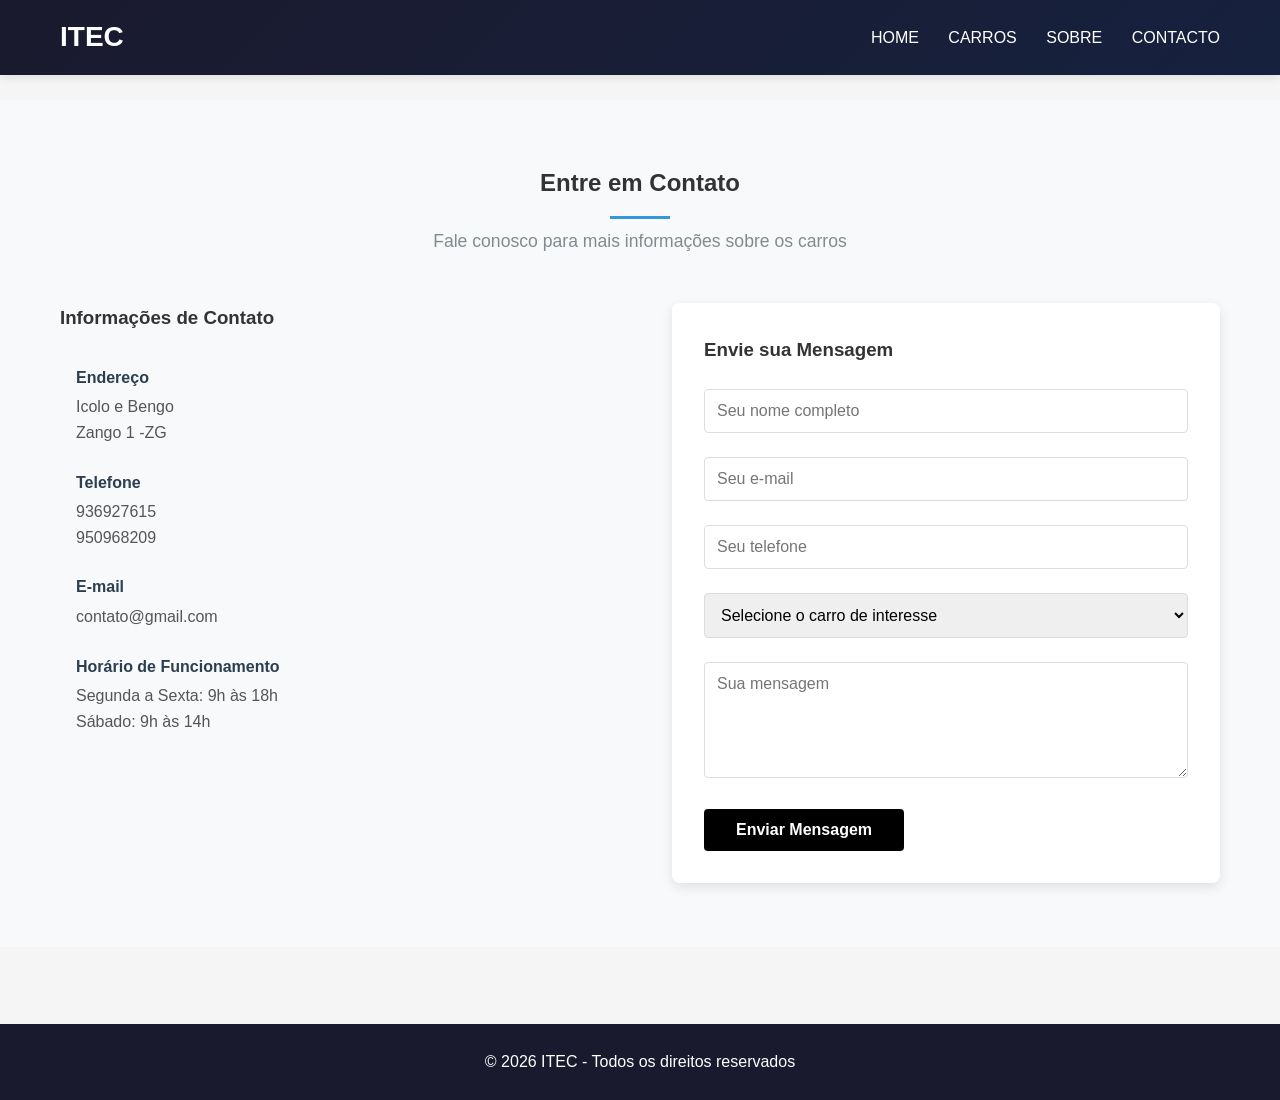
<file: CONTACTOS.html>
<!DOCTYPE html>
<html lang="pt-BR">
<head>
    <meta charset="UTF-8">
    <meta name="viewport" content="width=device-width, initial-scale=1.0">
    <title>AutoPrime - Vendas de Carros</title>
    <link rel="stylesheet" href="CONTACTOS.css">
</head>
<body>
    <!-- Header -->
    <header class="header">
        <div class="container">
            <div class="logo">
                <h1>ITEC</h1>
            </div>
            <nav class="nav">
                <a href="index.html">HOME</a>
                <a href="#novos">CARROS</a>
                <a href="SOBRE.html">SOBRE</a>
                <a href="CONTACTOS.html">CONTACTO</a>
            </nav>
        </div>
    </header>
<BR>
    
        <!-- Seção de Contato -->
        <section class="contact-section" id="contato">
            <div class="container">
                <h2 class="section-title">Entre em Contato</h2>
                <p class="section-subtitle">Fale conosco para mais informações sobre os carros</p>
                
                <div class="contact-content">
                    <div class="contact-info">
                        <h3>Informações de Contato</h3>
                        
                        <div class="contact-item">
                            <i class="fas fa-map-marker-alt"></i>
                            <div>
                                <h4>Endereço</h4>
                                <p>Icolo e Bengo<br>Zango 1 -ZG</p>
                            </div>
                        </div>
                        
                        <div class="contact-item">
                            <i class="fas fa-phone"></i>
                            <div>
                                <h4>Telefone</h4>
                                <p>936927615</p>
                                <p>950968209</p>
                            </div>
                        </div>
                        
                        <div class="contact-item">
                            <i class="fas fa-envelope"></i>
                            <div>
                                <h4>E-mail</h4>
                                <p>contato@gmail.com</p>
                            </div>
                        </div>
                        
                        <div class="contact-item">
                            <i class="fas fa-clock"></i>
                            <div>
                                <h4>Horário de Funcionamento</h4>
                                <p>Segunda a Sexta: 9h às 18h<br>Sábado: 9h às 14h</p>
                            </div>
                        </div>
                    </div>
                    
                    <div class="contact-form">
                        <h3>Envie sua Mensagem</h3>
                        <form action="#" method="post">
                            <div class="form-group">
                                <input type="text" name="name" placeholder="Seu nome completo" required>
                            </div>
                            
                            <div class="form-group">
                                <input type="email" name="email" placeholder="Seu e-mail" required>
                            </div>
                            
                            <div class="form-group">
                                <input type="tel" name="phone" placeholder="Seu telefone">
                            </div>
                            
                            <div class="form-group">
                                <select name="car-interest">
                                    <option value="">Selecione o carro de interesse</option>
                                    <option value="suv">Suzuki Expresso</option>
                                    <option value="hatch">Jetour X70 Coupé Full</option>
                                    <option value="sedan">TOYOTA LAND CRUISER LC300/option>
                                    <option value="picape">TOYOTA LAND CRUISER EXECUTIVO 2022</option>
                                    <option value="compacto">SUZUKI SWIFT FULL OPTION</option>
                                    <option value="conversivel">TOYOTA HILUX SR5 FULL OPTION</option>
                                </select>
                            </div>
                            
                            <div class="form-group">
                                <textarea name="message" rows="5" placeholder="Sua mensagem"></textarea>
                            </div>
                            
                            <button type="submit" class="btn-primary">Enviar Mensagem</button>
                        </form>
                    </div>
                </div>
            </div>
        </section>
    </main>

           <BR>
        <BR><BR>
    <!-- Footer -->
    <footer class="footer">
        <div class="container">
            <p>&copy; 2026 ITEC - Todos os direitos reservados</p>
        </div>
    </footer>
</body>
</html>
</file>
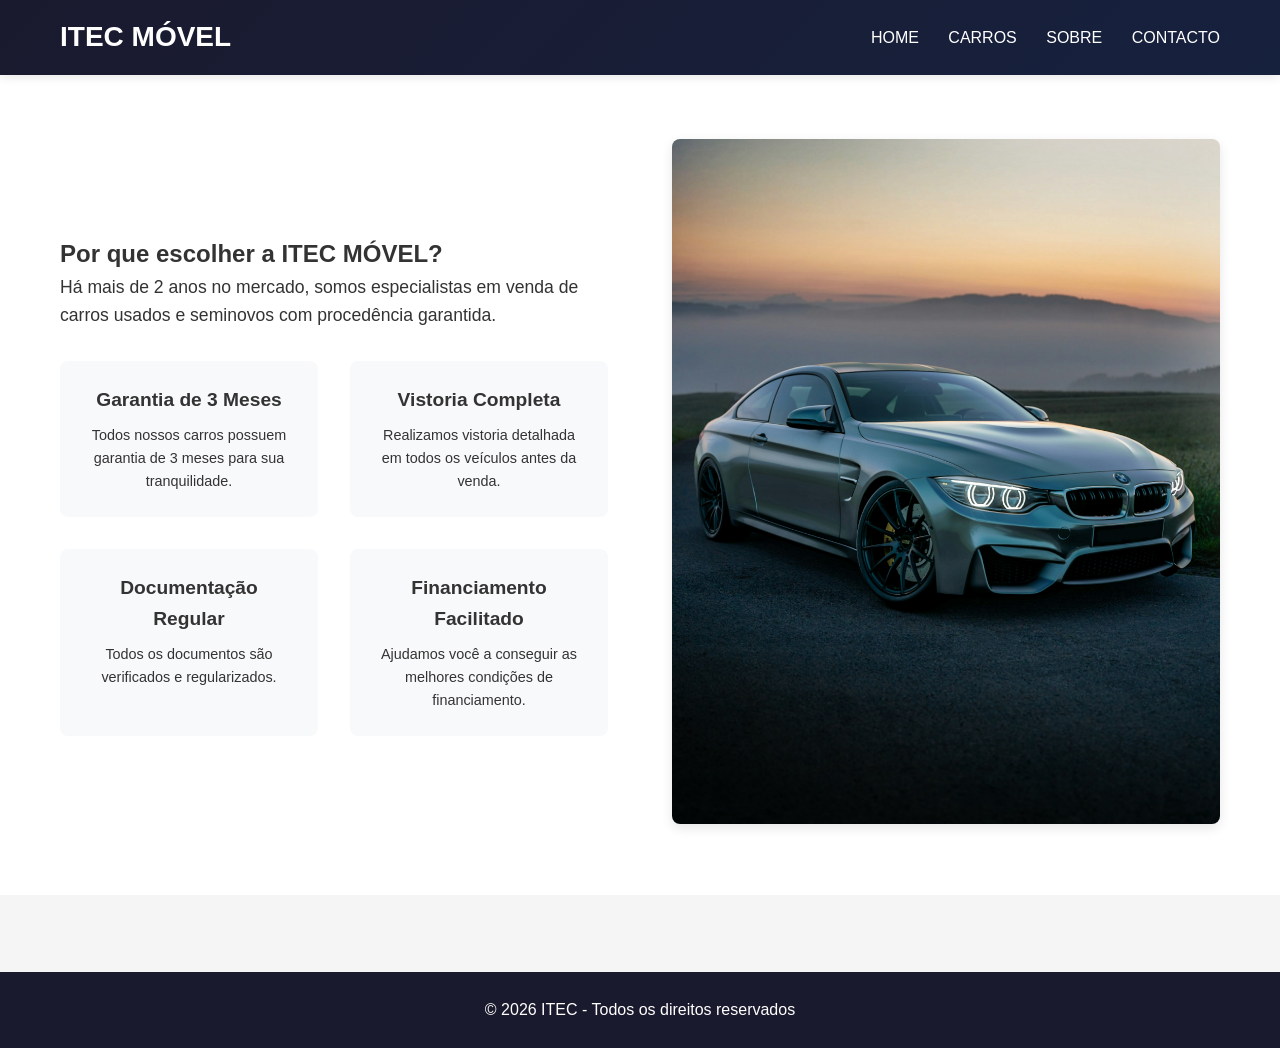
<file: SOBRE.html>
<!DOCTYPE html>
<html lang="pt-BR">
<head>
    <meta charset="UTF-8">
    <meta name="viewport" content="width=device-width, initial-scale=1.0">
    <title>ITEC MÓVEL- SOBRE</title>
    <link rel="stylesheet" href="SOBRE.css">
</head>
<body>
    <!-- Header -->
    <header class="header">
        <div class="container">
            <div class="logo">
                <h1>ITEC MÓVEL</h1>
            </div>
            <nav class="nav">
                <a href="index.html">HOME</a>
                <a href="CARROS.html">CARROS</a>
                <a href="SOBRE.html">SOBRE</a>
                <a href="CONTACTOS.html">CONTACTO</a>
            </nav>
        </div>
    </header>
     <!-- Seção Sobre -->
     <section class="about-section" id="sobre">
        <div class="container">
            <div class="about-content">
                <div class="about-text">
                    <h2 class="section-title">Por que escolher a ITEC MÓVEL?</h2>
                    <p>Há mais de 2 anos no mercado, somos especialistas em venda de carros usados e seminovos com procedência garantida.</p>
                    
                    <div class="features">
                        <div class="feature">
                            <i class="fas fa-shield-alt"></i>
                            <h3>Garantia de 3 Meses</h3>
                            <p>Todos nossos carros possuem garantia de 3 meses para sua tranquilidade.</p>
                        </div>
                        
                        <div class="feature">
                            <i class="fas fa-search"></i>
                            <h3>Vistoria Completa</h3>
                            <p>Realizamos vistoria detalhada em todos os veículos antes da venda.</p>
                        </div>
                        
                        <div class="feature">
                            <i class="fas fa-file-contract"></i>
                            <h3>Documentação Regular</h3>
                            <p>Todos os documentos são verificados e regularizados.</p>
                        </div>
                        
                        <div class="feature">
                            <i class="fas fa-handshake"></i>
                            <h3>Financiamento Facilitado</h3>
                            <p>Ajudamos você a conseguir as melhores condições de financiamento.</p>
                        </div>
                    </div>
                </div>
                
                <div class="about-image">
                    <img src="bmw.jpg" alt="Nossa loja de carros" loading="lazy">
                </div>
            </div>
        </div>
    </section>

   
    <BR>
        <BR><BR>
    <!-- Footer -->
    <footer class="footer">
        <div class="container">
            <p>&copy; 2026 ITEC - Todos os direitos reservados</p>
        </div>
    </footer>
</body>
</html>
</file>
<file: CONTACTOS.css>
/* ============================================
   ESTILOS - AutoPrime Vendas de Carros
   ============================================ */

/* Reset Básico */
* {
    margin: 0;
    padding: 0;
    box-sizing: border-box;
}

body {
    font-family: 'Segoe UI', Tahoma, Geneva, Verdana, sans-serif;
    line-height: 1.6;
    color: #333;
    background-color: #f5f5f5;
}

/* Container */
.container {
    max-width: 1200px;
    margin: 0 auto;
    padding: 0 20px;
}

/* ============================================
   HEADER
   ============================================ */
.header {
    background: linear-gradient(135deg, #1a1a2e 0%, #16213e 100%);
    color: white;
    padding: 15px 0;
    position: sticky;
    top: 0;
    z-index: 1000;
    box-shadow: 0 2px 10px rgba(0,0,0,0.1);
}

.header .container {
    display: flex;
    justify-content: space-between;
    align-items: center;
}
.logo h1 {
    font-size: 28px;
    font-weight: 700;
    color: #ffffff;
}

.nav a {
    color: white;
    text-decoration: none;
    margin-left: 25px;
    font-weight: 500;
    transition: color 0.3s;
}

.nav a:hover {
    color: #e94560;
}

/* Seção de Contato */
.contact-section {
    padding: 4rem 0;
    background-color: #f8f9fa;
}

.contact-content {
    display: grid;
    grid-template-columns: 1fr 1fr;
    gap: 4rem;
    margin-top: 2rem;
}

.contact-info h3 {
    margin-bottom: 2rem;
}

.contact-item {
    display: flex;
    align-items: flex-start;
    gap: 1rem;
    margin-bottom: 1.5rem;
}

.contact-item i {
    font-size: 1.5rem;
    color: #3498db;
    margin-top: 0.25rem;
}

.contact-item h4 {
    margin-bottom: 0.25rem;
    color: #2c3e50;
}

.contact-item p {
    margin-bottom: 0;
    color: #555;
}

.contact-form {
    background-color: white;
    padding: 2rem;
    border-radius: 8px;
    box-shadow: 0 4px 12px rgba(0, 0, 0, 0.1);
}

.contact-form h3 {
    margin-bottom: 1.5rem;
}

.form-group {
    margin-bottom: 1.5rem;
}

.form-group input,
.form-group select,
.form-group textarea {
    width: 100%;
    padding: 0.75rem;
    border: 1px solid #ddd;
    border-radius: 4px;
    font-family: 'Roboto', sans-serif;
    font-size: 1rem;
    transition: border-color 0.3s ease;
}

.form-group input:focus,
.form-group select:focus,
.form-group textarea:focus {
    outline: none;
    border-color: #3498db;
}

.form-group textarea {
    resize: vertical;
}
/* Botões */
.btn-primary, .btn-secondary {
    display: inline-block;
    padding: 0.75rem 2rem;
    border-radius: 4px;
    text-decoration: none;
    font-weight: 600;
    font-size: 1rem;
    transition: all 0.3s ease;
    border: none;
    cursor: pointer;
    text-align: center;
}

.btn-primary {
    background-color: #000000;
    color: white;
}

/* Seções */
.section-title {
    text-align: center;
    margin-bottom: 0.5rem;
    position: relative;
    padding-bottom: 1rem;
}

.section-title::after {
    content: '';
    position: absolute;
    bottom: 0;
    left: 50%;
    transform: translateX(-50%);
    width: 60px;
    height: 3px;
    background-color: #3498db;
}

.section-subtitle {
    text-align: center;
    color: #7f8c8d;
    margin-bottom: 3rem;
    font-size: 1.1rem;
}




/* ============================================
   FOOTER
   ============================================ */
.footer {
    background-color: #1a1a2e;
    color: white;
    text-align: center;
    padding: 25px 0;
}

.footer p {
    margin: 0;
    max-width: 1200px;
}
/* ============================================
   RESPONSIVO
   ============================================ */
</file>
<file: SOBRE.css>
/* ============================================
   ESTILOS - AutoPrime Vendas de Carros
   ============================================ */

/* Reset Básico */
* {
    margin: 0;
    padding: 0;
    box-sizing: border-box;
}

body {
    font-family: 'Segoe UI', Tahoma, Geneva, Verdana, sans-serif;
    line-height: 1.6;
    color: #333;
    background-color: #f5f5f5;
}

/* Container */
.container {
    max-width: 1200px;
    margin: 0 auto;
    padding: 0 20px;
}

/* ============================================
   HEADER
   ============================================ */
.header {
    background: linear-gradient(135deg, #1a1a2e 0%, #16213e 100%);
    color: white;
    padding: 15px 0;
    position: sticky;
    top: 0;
    z-index: 1000;
    box-shadow: 0 2px 10px rgba(0,0,0,0.1);
}
.header .container {
    display: flex;
    justify-content: space-between;
    align-items: center;
}
.logo h1 {
    font-size: 28px;
    font-weight: 700;
    color: #ffffff;
}

.nav a {
    color: white;
    text-decoration: none;
    margin-left: 25px;
    font-weight: 500;
    transition: color 0.3s;
}

.nav a:hover {
    color: #e94560;
}


/* Seção Sobre */
.about-section {
    background-color: #fff;
    padding: 4rem 0;
}

.about-content {
    display: grid;
    grid-template-columns: 1fr 1fr;
    gap: 4rem;
    align-items: center;
}

.about-text p {
    font-size: 1.1rem;
    margin-bottom: 2rem;
}

.features {
    display: grid;
    grid-template-columns: repeat(2, 1fr);
    gap: 2rem;
    margin-top: 2rem;
}

.feature {
    text-align: center;
    padding: 1.5rem;
    background-color: #f8f9fa;
    border-radius: 8px;
    transition: transform 0.3s ease;
}

.feature:hover {
    transform: translateY(-5px);
}

.feature i {
    font-size: 2rem;
    color: #3498db;
    margin-bottom: 1rem;
}

.feature h3 {
    font-size: 1.2rem;
    margin-bottom: 0.5rem;
}

.feature p {
    font-size: 0.9rem;
    margin-bottom: 0;
}

.about-image img {
    width: 100%;
    height: auto;
    border-radius: 8px;
    box-shadow: 0 4px 12px rgba(0, 0, 0, 0.1);
}

/* ============================================
   FOOTER
   ============================================ */
.footer {
    background-color: #1a1a2e;
    color: white;
    text-align: center;
    padding: 25px 0;
}

.footer p {
    margin: 0;
    max-width: 1200px;
}
/* ============================================
   RESPONSIVO
   ============================================ */
</file>
